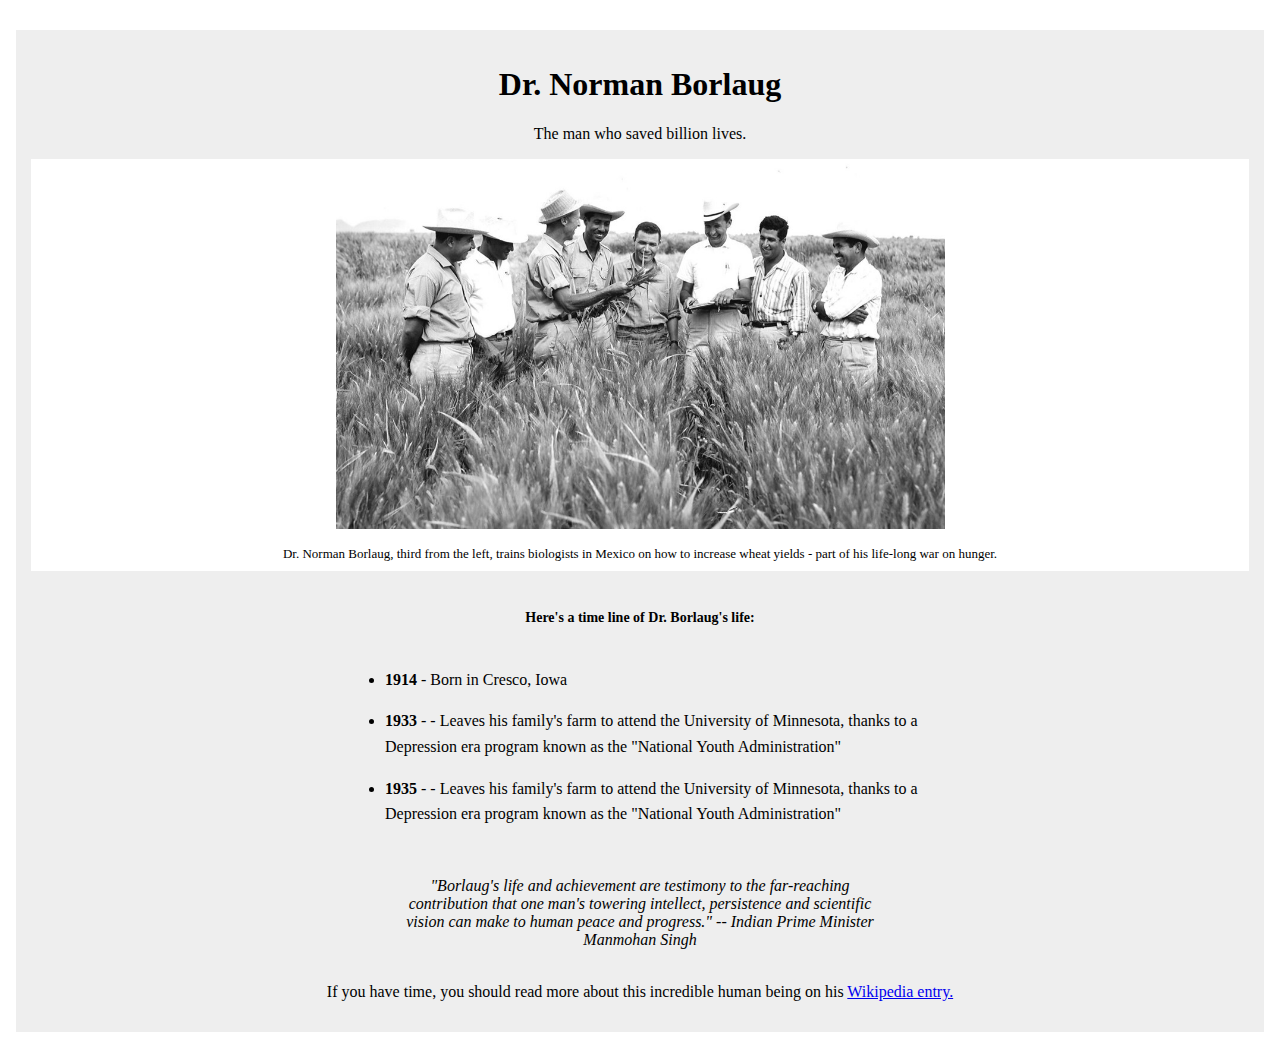
<file: freeCodeCamp/Responsive Web Design/Build a Tribute Page/index.html>
<!DOCTYPE html>
<html lang="en">

<head>
        <meta charset="UTF-8">
        <meta http-equiv="X-UA-Compatible" content="IE=edge">
        <meta name="viewport" content="width=device-width, initial-scale=1.0">
        <title>Document</title>

        <link rel="stylesheet" href="style.css">

</head>

<body>
        <div class="main"">
                <div class="title">
                        <h1>Dr. Norman Borlaug</h1>
                        <p>The man who saved billion lives.</p>
                </div>


                <div class="img-div">
                        <img id="image" src="img/tribute-page-main-image.jpg" alt=""><br>
                        <p id="img-caption">Dr. Norman Borlaug, third from the left, trains biologists in Mexico
                                on how to increase wheat yields - part of his
                                life-long war on hunger.</p>
                </div>

                <p id="tribute-info">Here's a time line of Dr. Borlaug's life:</p>


                <ul>
                        <li><b>1914</b> - Born in Cresco, Iowa</li>
                        <li><b>1933</b> - - Leaves his family's farm to attend the University of Minnesota, thanks to a
                                Depression era program known as the
                                "National Youth Administration"
                        </li>
                        <li><b>1935</b> - - Leaves his family's farm to attend the University of Minnesota, thanks to a
                                Depression era program known as the
                                "National Youth Administration"
                        </li>
                </ul>


                <p id="advice-footer">
                        "Borlaug's life and achievement are testimony to the far-reaching contribution that one man's towering intellect,
                        persistence and scientific vision can make to human peace and progress."
                
                        -- Indian Prime Minister Manmohan Singh
                </p>

                <br>
                <p>If you have time, you should read more about this incredible human being on his <a
                                href="https://en.wikipedia.org/wiki/Norman_Borlaug" target="_blank">Wikipedia entry.</a>
                </p>

        </div>
</body>

</html>
</file>
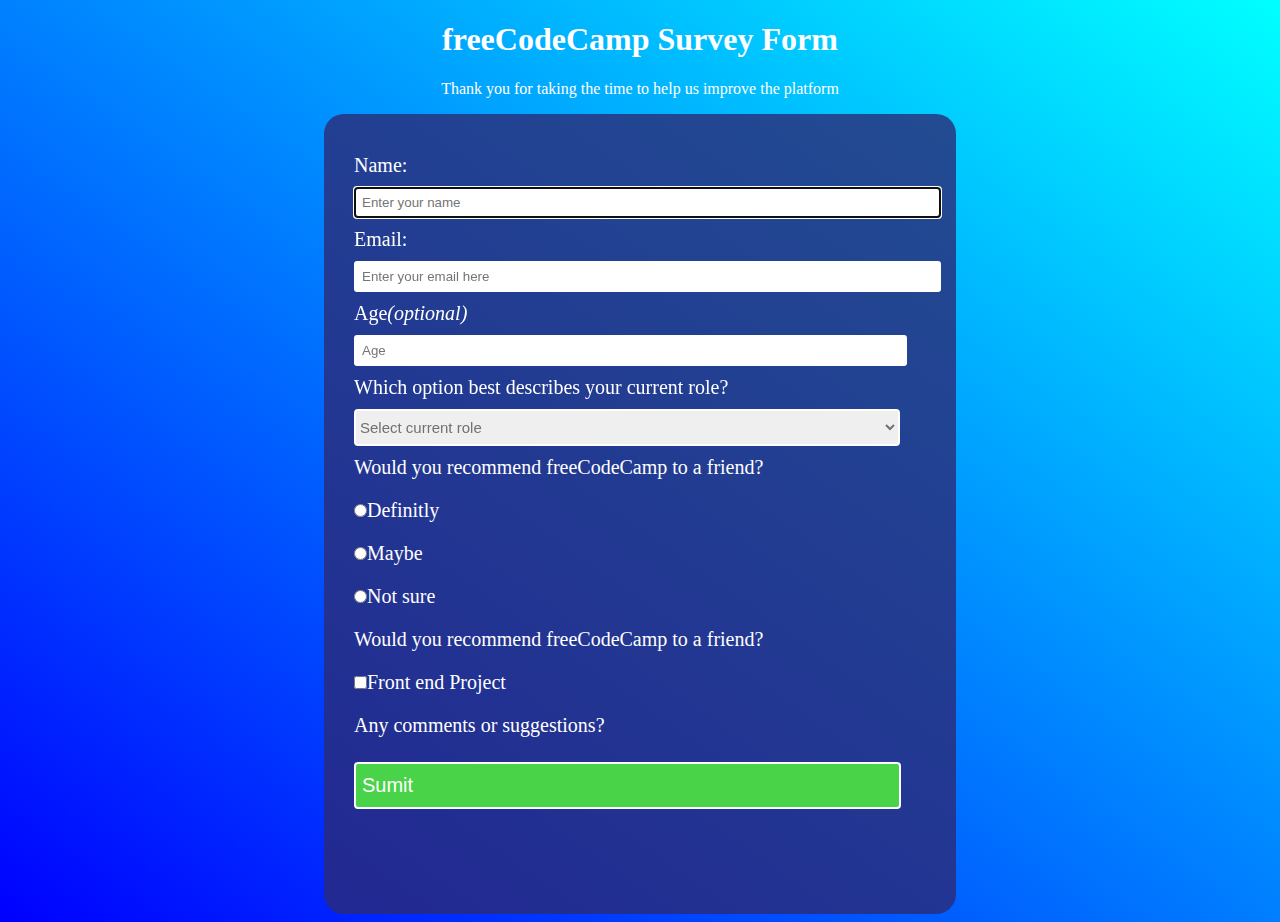
<file: freeCodeCamp/Responsive Web Design/Survey Form/index.html>
<!DOCTYPE html>
<html lang="en">

<head>
        <meta charset="UTF-8">
        <meta http-equiv="X-UA-Compatible" content="IE=edge">
        <meta name="viewport" content="width=device-width, initial-scale=1.0">
        <title>Document</title>

        <link rel="stylesheet" href="style.css">
</head>

<body>
        <h1 id="title">freeCodeCamp Survey Form</h1>
        <p id="description">Thank you for taking the time to help us improve the platform
        </p>
        <div class="hero">
                
                <form id="survey-form" action="">

                        <div class="container1">
                                <!-- name -->
                                <label for="name" >Name:</label>
                                <input type="text" autofocus placeholder="Enter your name" required >
                        
                                <!-- email -->
                                <label for="email">Email: </label>
                                <input type="email" autofocus placeholder="Enter your email here" required>
                                
                                <!-- age -->
                                <label for="age">Age <i>(optional)</i></label>
                                <input type="number" id="age_input" autofocus placeholder="Age" min="0" max="60">

                                <!-- role -->
                                <label for="">Which option best describes your current role?</label>


                                <!-- dropdownmenu -->
                                <div class="dropdownClass">
                                        <select name="dropdown" id="dropdown">
                                                <option disabled selected>Select current role</option>
                                                <option value="">Student</option>
                                                <option value="">Full time job</option>
                                                <option value="">Full time learner</option>
                                        </select>
                                </div>



                                <!-- radio -->
                                <label for="">Would you recommend freeCodeCamp to a friend?</label>
                                <label><input type="radio" name="user_recomandation" class="radio_button"  class="radio_label"> Definitly</label>
                                <label><input type="radio" name="user_recomandation" class="radio_button"> Maybe</label>
                                <label><input type="radio" name="user_recomandation" class="radio_button"> Not sure</label>



                                <label for="">Would you recommend freeCodeCamp to a friend?</label>
                                <!-- checkbox -->
                                <label for="fed"><input type="checkbox" id="fed">Front end Project</label>




                                <label for="">Any comments or suggestions?</label>

                                <button id="submit">Sumit</button>


                                



                        </div>
                </form>



        </div>
</body>

</html>
</file>
<file: freeCodeCamp/Responsive Web Design/Build a Tribute Page/style.css>
body{
        text-align: center;
}

.main{
        margin: 30px 8px;
        padding: 15px;
        background: #eee;
}



.img-div{
        background-color: white;
        height: 400px;
}

img{
        width: 50%;
}

.img-div{
        font-size: 13px;
        padding-bottom: 12px;
}

#tribute-info{
        font-weight: bold;
        font-size: 14px;
        padding: 25px;
}

ul{
        max-width: 550px;
        margin: 0 auto 50px auto;
        text-align: left;
        line-height: 1.6;
}

li{
        margin: 16px 0;
}

/* we can center items or text in many ways */
#advice-footer{
       width: 500px; 
       font-style: italic;
       text-align: center;
       margin: auto;
}
</file>
<file: freeCodeCamp/Responsive Web Design/Survey Form/style.css>
body{
        background: linear-gradient(35deg, blue, cyan);
        text-align: center;
        max-width: 100%;
        height: auto;
}

#title{
        color: white;
}

#description{
        color: white;
}

.hero{
        width: 50%;
        height: 800px;
        /* use rgba for change opacity without affecting the text; */
        background-color: rgba(43, 43, 119, 0.8);
        margin: auto;
        border-radius: 20px;
}

form{
        text-align: start;
        padding: 10px;
        color: white;
}

.container1{
        padding: 20px;
}

label{
        display: flex;
        font-size: 20px;
        padding-bottom: 10px;
        padding-top: 10px;
}

input{
        padding: 6px;
        margin: 0;
        display: inline-block;
        padding-right: 70%;
        border: 2px solid white;
        border-radius: 3px;
}


#age_input{
        padding: 6px;
        margin: 0;
        display: inline-block;
        padding-right: 86.5%;
        border: 2px solid white;
        border-radius: 3px;
}



.radio_label{
        padding-right: 15px;
}

select{
        font-size: 15px;
        color: rgb(117, 111, 111);
        padding-right: 70%;
        padding-top: 7px;
        padding-bottom: 7px;
        border-radius: 4px;
        border: 2px solid white;
}


#fed{
        padding-left: 20px;
}



select option{
        font-size: 15px;
}













button{
        color: white;
        background-color: rgb(73, 211, 73);
        padding-right: 85%;
        border-radius: 4px;
        border: 2px solid white;
        padding-top: 10px;
        padding-bottom: 10px;
        font-size: 20px;
        text-align: end;
        display: flex;
        margin-top: 15px;
}
</file>
